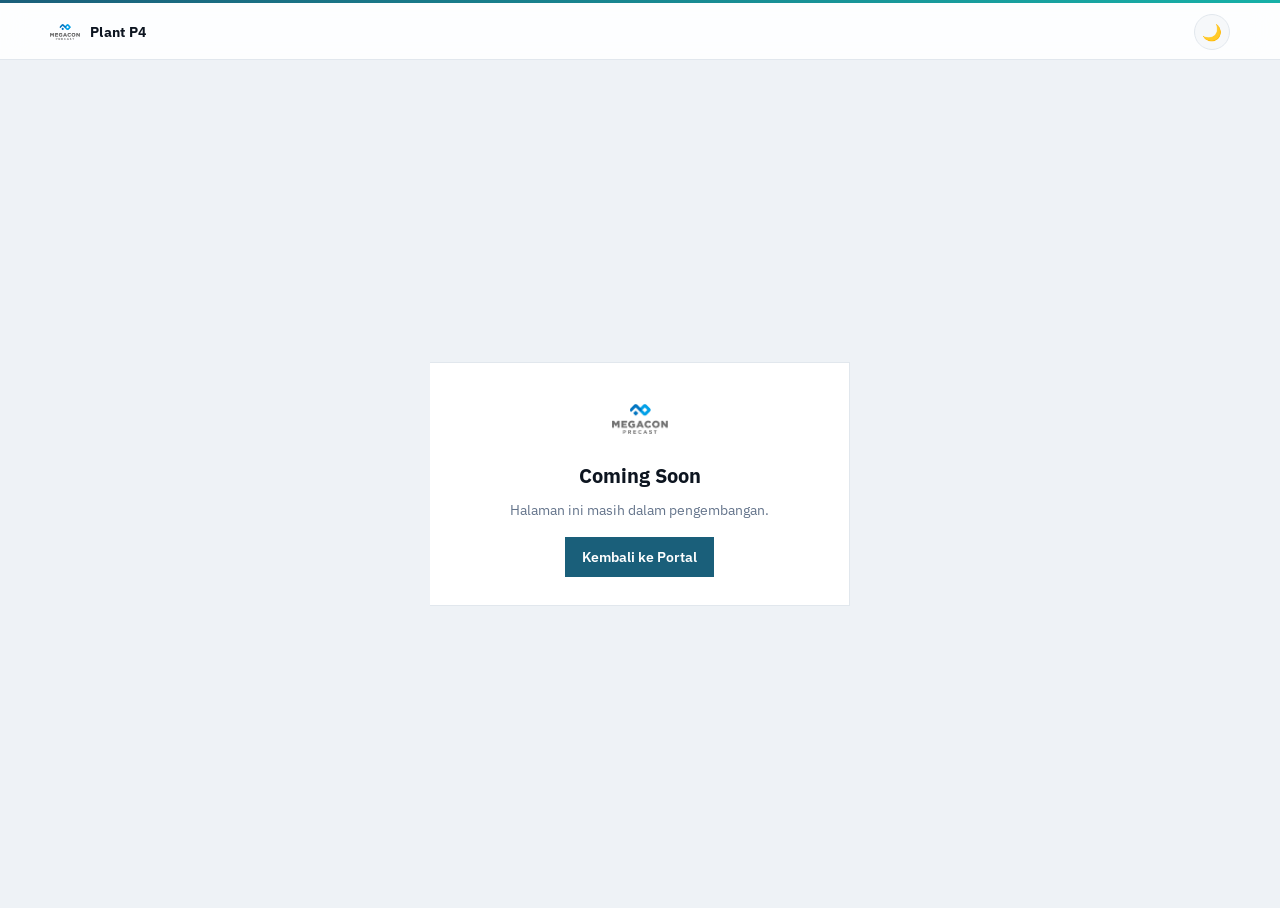
<file: develop.html>
<!DOCTYPE html>
<html lang="id">
<head>
    <meta charset="UTF-8">
    <meta name="viewport" content="width=device-width, initial-scale=1.0">
    <title>Coming Soon — Plant P4</title>
    <link rel="icon" type="image/png" href="logo.png">
    <link rel="preconnect" href="https://fonts.googleapis.com">
    <link rel="preconnect" href="https://fonts.gstatic.com" crossorigin>
    <link href="https://fonts.googleapis.com/css2?family=IBM+Plex+Sans:wght@400;500;600;700&display=swap" rel="stylesheet">
    <link rel="stylesheet" href="css/pages.css">
    <style>
        .coming-wrap {
            min-height: calc(100vh - 52px);
            display: flex;
            align-items: center;
            justify-content: center;
            padding: 24px;
        }
        .coming-card {
            width: min(420px, 100%);
            background: var(--bg-panel);
            border: 1px solid var(--border);
            border-left: 3px solid var(--accent-bar);
            padding: 28px 24px;
            text-align: center;
        }
        .coming-card img {
            width: 56px;
            height: 56px;
            margin: 0 auto 14px;
            object-fit: contain;
        }
        .coming-card h1 {
            font-size: 1.25rem;
            font-weight: 700;
            color: var(--title);
            margin-bottom: 8px;
        }
        .coming-card p {
            color: var(--muted);
            font-size: 0.9rem;
            margin-bottom: 16px;
        }
        .coming-card a {
            display: inline-flex;
            align-items: center;
            justify-content: center;
            padding: 9px 16px;
            border: 1px solid var(--accent);
            background: var(--accent);
            color: #fff;
            font-weight: 600;
            font-size: 0.85rem;
        }
        .coming-card a:hover {
            background: var(--accent-bright);
        }
    </style>
</head>
<body>
    <div class="scroll-progress" id="scrollProgress"></div>
    <nav class="page-nav">
        <div class="page-nav-inner">
            <a class="page-brand" href="index.html"><img src="logo.png" alt="Logo"><span>Plant P4</span></a>
            <button id="themeBtn" type="button" aria-label="Ganti tema">🌙</button>
        </div>
    </nav>
    <div class="coming-wrap">
        <div class="coming-card">
            <img src="logo.png" alt="Logo">
            <h1>Coming Soon</h1>
            <p>Halaman ini masih dalam pengembangan.</p>
            <a href="index.html">Kembali ke Portal</a>
        </div>
    </div>
    <button id="scrollTopBtn" class="scroll-top-btn" type="button" aria-label="Kembali ke atas">↑</button>

    <script src="page-theme.js"></script>
    <script src="motion.js"></script>
</body>
</html>
</file>
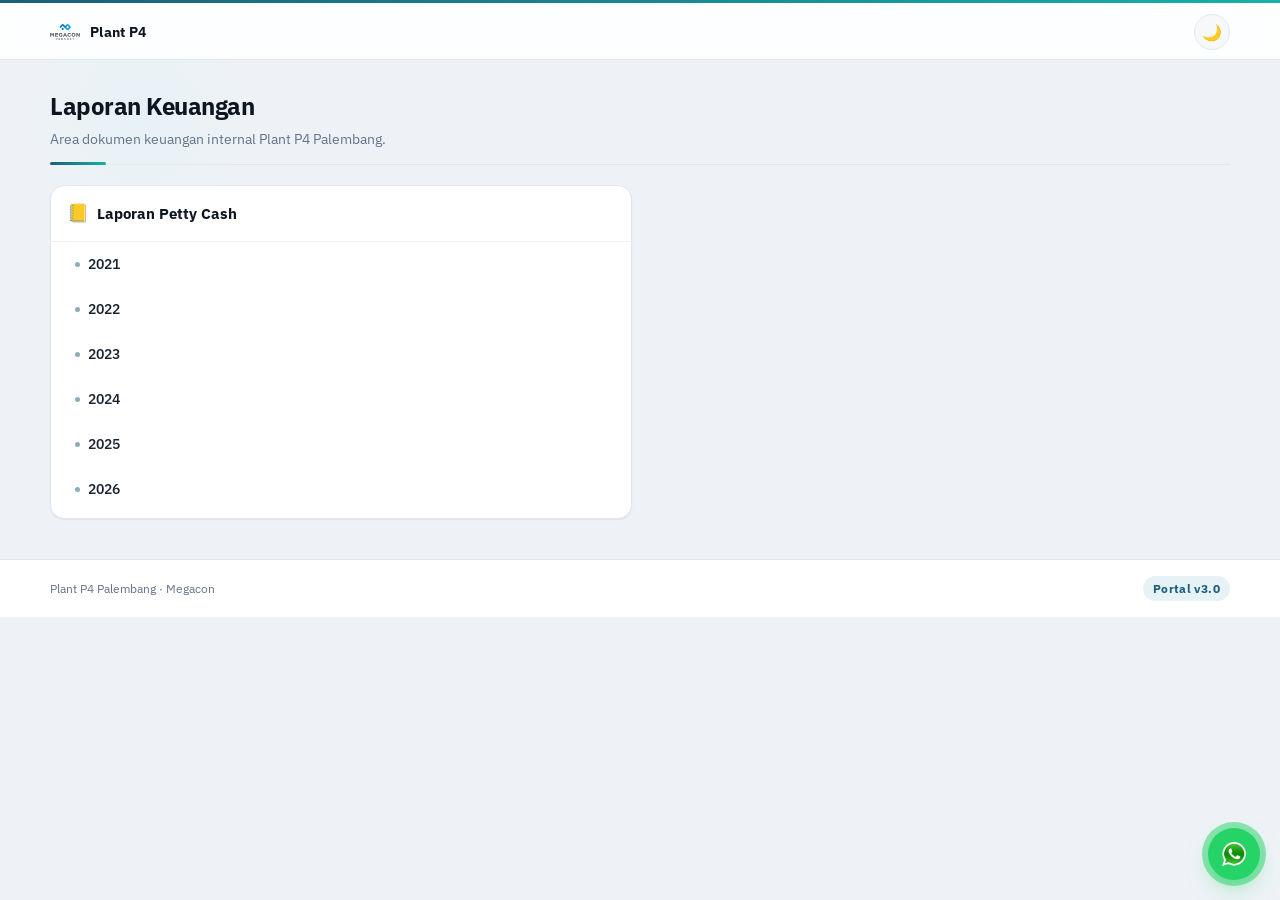
<file: laporan keuangan.html>
<!DOCTYPE html>
<html lang="id">
<head>
    <meta charset="UTF-8">
    <meta name="viewport" content="width=device-width, initial-scale=1.0">
    <title>Laporan Keuangan — Plant P4</title>
    <link rel="icon" type="image/png" href="logo.png">
    <link rel="preconnect" href="https://fonts.googleapis.com">
    <link rel="preconnect" href="https://fonts.gstatic.com" crossorigin>
    <link href="https://fonts.googleapis.com/css2?family=IBM+Plex+Sans:wght@400;500;600;700&display=swap" rel="stylesheet">
    <link rel="stylesheet" href="css/pages.css">
</head>
<body>
    <div class="scroll-progress" id="scrollProgress"></div>
    <nav class="page-nav">
        <div class="page-nav-inner">
            <a class="page-brand" href="index.html"><img src="logo.png" alt="Logo"><span>Plant P4</span></a>
            <button id="themeBtn" type="button" aria-label="Ganti tema">🌙</button>
        </div>
    </nav>
    <main class="page-shell">
        <header class="page-hero">
            <h1>Laporan Keuangan</h1>
            <p>Area dokumen keuangan internal Plant P4 Palembang.</p>
        </header>
        <div class="grid">
            <section class="card">
                <h2><span class="card-icon">📒</span> Laporan Petty Cash</h2>
                <a href="https://docs.google.com/spreadsheets/d/1hmC2gLsnI1tY6YOkjOwySIoHVQi4ur11/edit?gid=1358382784#gid=1358382784" target="_blank" rel="noopener noreferrer">2021</a>
                <a href="https://docs.google.com/spreadsheets/d/1ufg9Ib52UZAu-UmbRZ6gVqx506vCI-6E/edit?gid=727034034#gid=727034034" target="_blank" rel="noopener noreferrer">2022</a>
                <a href="https://docs.google.com/spreadsheets/d/1fbijRbJ4JkUIbbFGnwTf-S_87mT81T4W/edit?gid=611601314#gid=611601314" target="_blank" rel="noopener noreferrer">2023</a>
                <a href="https://docs.google.com/spreadsheets/d/1nAv35VgvzQIPVvFA37M9nO5O13bOVJzZ/edit?gid=1791387778#gid=1791387778" target="_blank" rel="noopener noreferrer">2024</a>
                <a href="https://docs.google.com/spreadsheets/d/1BP431_vX8XJ6_wLGzdvab3AA9jNeyFu6/edit?gid=630269083#gid=630269083" target="_blank" rel="noopener noreferrer">2025</a>
                <a href="https://docs.google.com/spreadsheets/d/1QBat2o6LyaRc9YpAIf4fw2C9gXjg2k-G/edit?gid=962761155#gid=962761155" target="_blank" rel="noopener noreferrer">2026</a>
            </section>
        </div>
    </main>
    <footer>
        <div class="footer-inner">
            <span>Plant P4 Palembang · Megacon</span>
            <span class="footer-version">Portal v3.0</span>
        </div>
        <div class="wa-container">
            <a href="https://wa.me/6281380436978" target="_blank" rel="noopener noreferrer" class="wa-btn">
                <img src="whatsapp.png" alt="WhatsApp">
            </a>
        </div>
    </footer>
    <button id="scrollTopBtn" class="scroll-top-btn" type="button" aria-label="Kembali ke atas">↑</button>

    <script src="page-theme.js"></script>
    <script src="motion.js"></script>
</body>
</html>
</file>
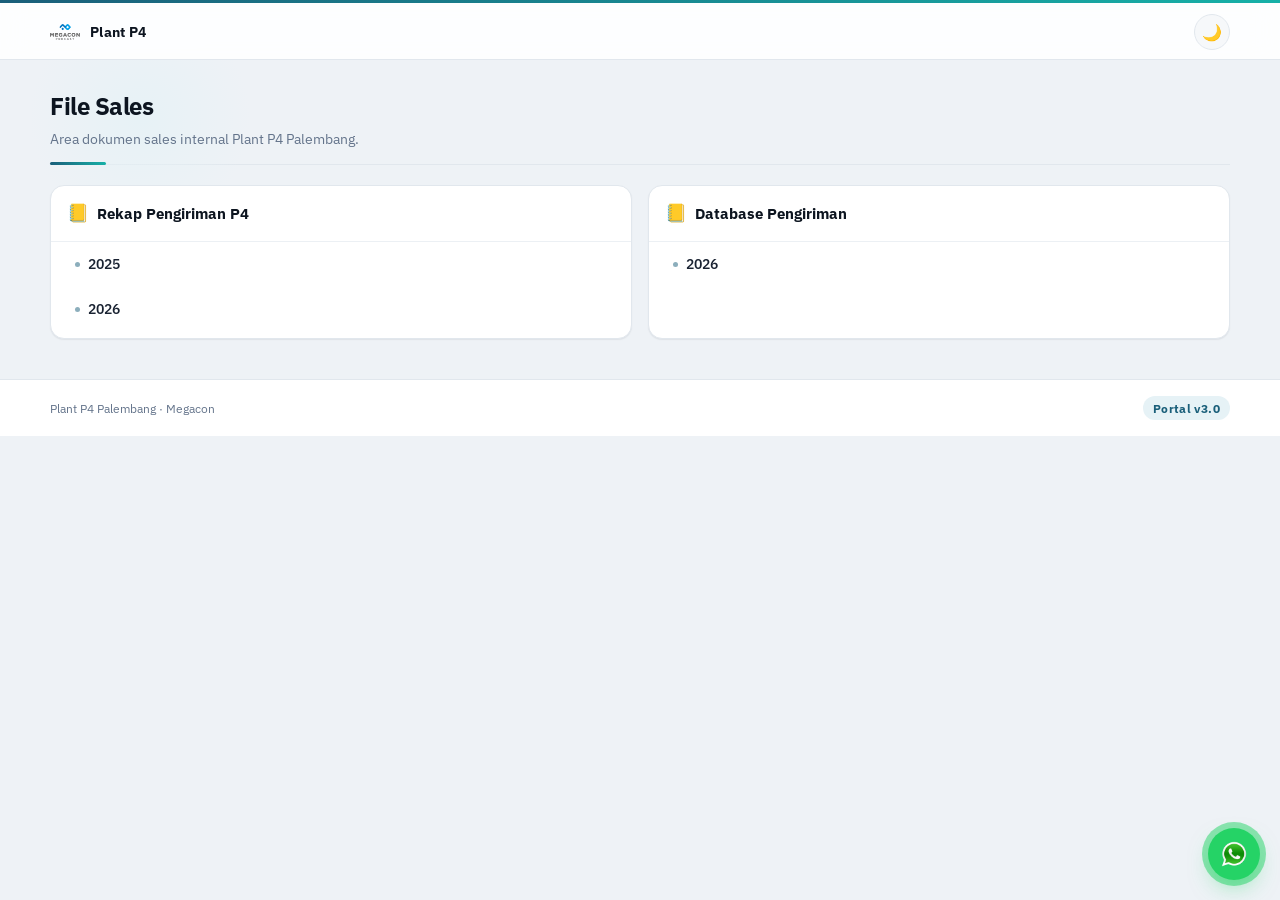
<file: Sales.html>
<!DOCTYPE html>
<html lang="id">
<head>
    <meta charset="UTF-8">
    <meta name="viewport" content="width=device-width, initial-scale=1.0">
    <title>Laporan Sales — Plant P4</title>
    <link rel="icon" type="image/png" href="logo.png">
    <link rel="preconnect" href="https://fonts.googleapis.com">
    <link rel="preconnect" href="https://fonts.gstatic.com" crossorigin>
    <link href="https://fonts.googleapis.com/css2?family=IBM+Plex+Sans:wght@400;500;600;700&display=swap" rel="stylesheet">
    <link rel="stylesheet" href="css/pages.css">
</head>
<body>
    <div class="scroll-progress" id="scrollProgress"></div>
    <nav class="page-nav">
        <div class="page-nav-inner">
            <a class="page-brand" href="index.html"><img src="logo.png" alt="Logo"><span>Plant P4</span></a>
            <button id="themeBtn" type="button" aria-label="Ganti tema">🌙</button>
        </div>
    </nav>
    <main class="page-shell">
        <header class="page-hero">
            <h1>File Sales</h1>
            <p>Area dokumen sales internal Plant P4 Palembang.</p>
        </header>
        <div class="grid">
            <section class="card">
                <h2><span class="card-icon">📒</span> Rekap Pengiriman P4</h2>
                <a href="https://docs.google.com/spreadsheets/d/1RxmRbJx1fqWV2y8m9TTRwQnyB9JrvWG3dzuZ9O9HZNY" target="_blank" rel="noopener noreferrer">2025</a>
                <a href="https://docs.google.com/spreadsheets/d/1l6JI3HXbe7_OiduHZ_4KCKuzh7pR8aDbTBSdwyXwbBg" target="_blank" rel="noopener noreferrer">2026</a>
            </section>
            <section class="card">
                <h2><span class="card-icon">📒</span> Database Pengiriman</h2>
                <a href="https://docs.google.com/spreadsheets/d/1WCnCUqbWvxdvjrqjfP6cZZv2Dgwp6DDpr21OpMO_CMk" target="_blank" rel="noopener noreferrer">2026</a>
            </section>
        </div>
    </main>
    <footer>
        <div class="footer-inner">
            <span>Plant P4 Palembang · Megacon</span>
            <span class="footer-version">Portal v3.0</span>
        </div>
        <div class="wa-container">
            <a href="https://wa.me/6281380436978" target="_blank" rel="noopener noreferrer" class="wa-btn">
                <img src="whatsapp.png" alt="WhatsApp">
            </a>
        </div>
    </footer>
    <button id="scrollTopBtn" class="scroll-top-btn" type="button" aria-label="Kembali ke atas">↑</button>

    <script src="page-theme.js"></script>
    <script src="motion.js"></script>
</body>
</html>
</file>
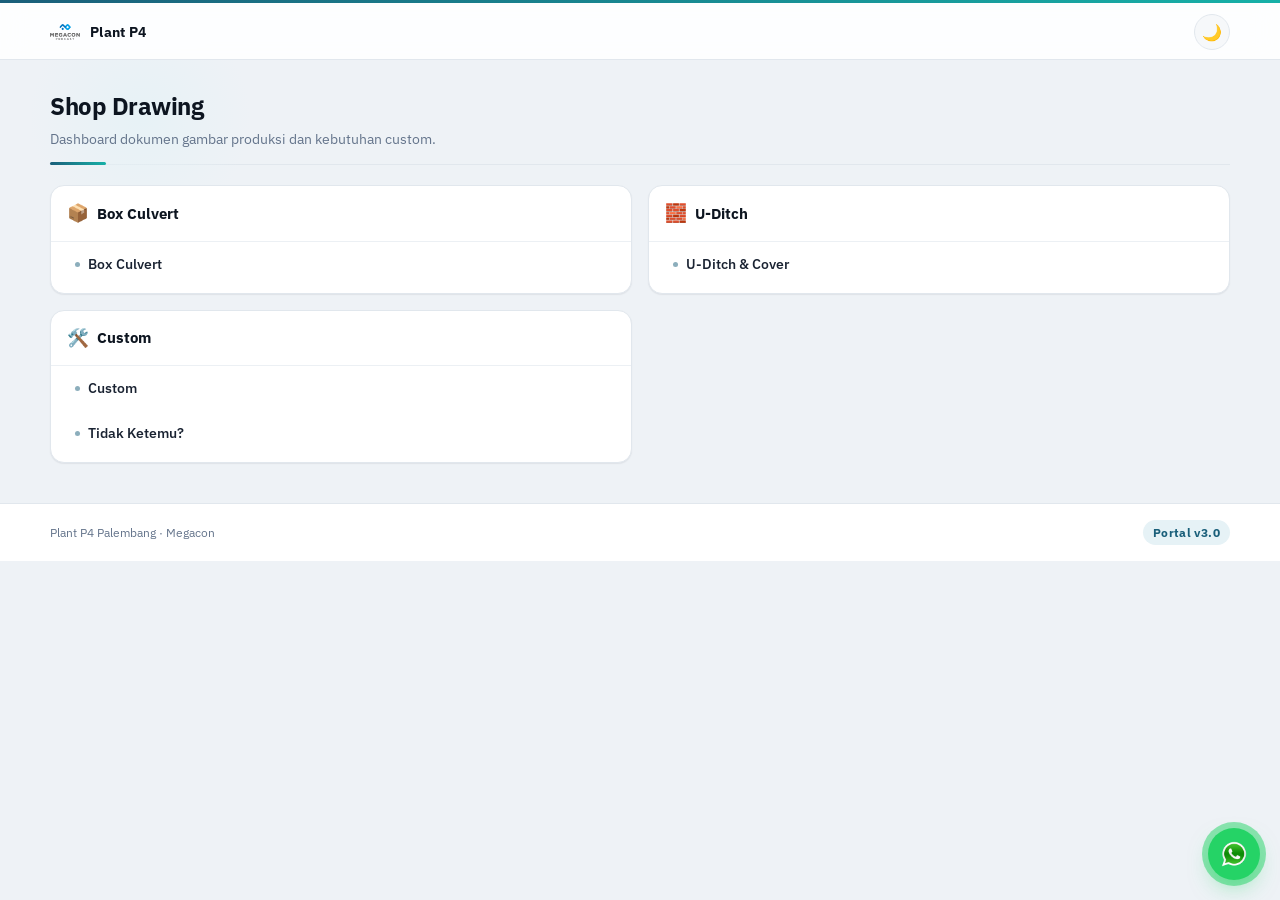
<file: shop drawing.html>
<!DOCTYPE html>
<html lang="id">
<head>
    <meta charset="UTF-8">
    <meta name="viewport" content="width=device-width, initial-scale=1.0">
    <title>Shop Drawing — Plant P4</title>
    <link rel="icon" type="image/png" href="logo.png">
    <link rel="preconnect" href="https://fonts.googleapis.com">
    <link rel="preconnect" href="https://fonts.gstatic.com" crossorigin>
    <link href="https://fonts.googleapis.com/css2?family=IBM+Plex+Sans:wght@400;500;600;700&display=swap" rel="stylesheet">
    <link rel="stylesheet" href="css/pages.css">
</head>
<body>
    <div class="scroll-progress" id="scrollProgress"></div>
    <nav class="page-nav">
        <div class="page-nav-inner">
            <a class="page-brand" href="index.html"><img src="logo.png" alt="Logo"><span>Plant P4</span></a>
            <button id="themeBtn" type="button" aria-label="Ganti tema">🌙</button>
        </div>
    </nav>
    <main class="page-shell">
        <header class="page-hero">
            <h1>Shop Drawing</h1>
            <p>Dashboard dokumen gambar produksi dan kebutuhan custom.</p>
        </header>
        <div class="grid">
            <section class="card">
                <h2><span class="card-icon">📦</span> Box Culvert</h2>
                <a href="https://drive.google.com/drive/folders/1ZRCcBipNBiyFkU0tLdsMl8Uk4tSntvm7?usp=drive_link" target="_blank" rel="noopener noreferrer">Box Culvert</a>
            </section>
            <section class="card">
                <h2><span class="card-icon">🧱</span> U-Ditch</h2>
                <a href="https://drive.google.com/drive/folders/1ZfCzPf6mMOhRRxTdWoh_PTvwHd4V2ntH?usp=drive_link" target="_blank" rel="noopener noreferrer">U-Ditch &amp; Cover</a>
            </section>
            <section class="card">
                <h2><span class="card-icon">🛠️</span> Custom</h2>
                <a href="https://wa.me/6281380436978" target="_blank" rel="noopener noreferrer">Custom</a>
                <a href="https://wa.me/6281380436978" target="_blank" rel="noopener noreferrer">Tidak Ketemu?</a>
            </section>
        </div>
    </main>
    <footer>
        <div class="footer-inner">
            <span>Plant P4 Palembang · Megacon</span>
            <span class="footer-version">Portal v3.0</span>
        </div>
        <div class="wa-container">
            <a href="https://wa.me/6281380436978" target="_blank" rel="noopener noreferrer" class="wa-btn">
                <img src="whatsapp.png" alt="WhatsApp">
            </a>
        </div>
    </footer>
    <button id="scrollTopBtn" class="scroll-top-btn" type="button" aria-label="Kembali ke atas">↑</button>

    <script src="page-theme.js"></script>
    <script src="motion.js"></script>
    <script defer src='https://static.cloudflareinsights.com/beacon.min.js' data-cf-beacon='{"token": "40e56a7c78fd4556b15a12b5b40dea2a"}'></script>
    <script async src="https://www.googletagmanager.com/gtag/js?id=G-JFY0KPPQ1H"></script>
    <script>
      window.dataLayer = window.dataLayer || [];
      function gtag(){dataLayer.push(arguments);}
      gtag('js', new Date());
      gtag('config', 'G-JFY0KPPQ1H');
    </script>
</body>
</html>
</file>
<file: css/pages.css>
/* ============================================================
   Portal v4.0 — Shared pages (Sales, Laporan, Shop Drawing, Games)
   Matches modern industrial plant design system
   ============================================================ */

:root {
    --font: "IBM Plex Sans", "Segoe UI", system-ui, sans-serif;
    --bg: #eef2f6;
    --bg-panel: #ffffff;
    --surface: #f6f8fa;
    --text: #1a2332;
    --muted: #64748b;
    --title: #0d1520;
    --border: #e1e7ed;
    --border-soft: #ecf0f4;
    --accent: #1a5f7a;
    --accent-bright: #2790b0;
    --accent-2: #17b0a7;
    --accent-soft: #e6f2f6;
    --accent-bar: linear-gradient(90deg, #1a5f7a, #17b0a7);
    --ok: #16a34a;
    --shadow-sm: 0 1px 2px rgba(15, 23, 42, 0.04), 0 1px 1px rgba(15, 23, 42, 0.03);
    --shadow-md: 0 8px 24px -8px rgba(15, 23, 42, 0.12), 0 2px 6px -2px rgba(15, 23, 42, 0.06);
    --shadow-lg: 0 20px 40px -16px rgba(15, 23, 42, 0.18);
    --radius-sm: 8px;
    --radius: 14px;
    --nav-height: 60px;
}

body.dark {
    --bg: #0b0f14;
    --bg-panel: #131a22;
    --surface: #182029;
    --text: #dbe3ea;
    --muted: #90a0b2;
    --title: #f4f7fa;
    --border: #223040;
    --border-soft: #1b2833;
    --accent: #3d9bb8;
    --accent-bright: #56b8d6;
    --accent-2: #2fd6c8;
    --accent-soft: #16323d;
    --accent-bar: linear-gradient(90deg, #3d9bb8, #2fd6c8);
    --shadow-sm: 0 1px 2px rgba(0, 0, 0, 0.3);
    --shadow-md: 0 12px 28px -10px rgba(0, 0, 0, 0.55);
    --shadow-lg: 0 24px 48px -16px rgba(0, 0, 0, 0.6);
    color-scheme: dark;
}

*,
*::before,
*::after {
    margin: 0;
    padding: 0;
    box-sizing: border-box;
}

html {
    scroll-behavior: smooth;
}

body {
    min-height: 100vh;
    font-family: var(--font);
    font-size: 14px;
    line-height: 1.5;
    background: var(--bg);
    color: var(--text);
    -webkit-font-smoothing: antialiased;
    transition: background 0.25s ease, color 0.25s ease;
}

img { max-width: 100%; display: block; }
a { color: inherit; text-decoration: none; }
button, input { font: inherit; }
button { cursor: pointer; border: none; background: none; }

@keyframes fade-up {
    from { opacity: 0; transform: translateY(14px); }
    to { opacity: 1; transform: translateY(0); }
}

/* Nav */
.page-nav {
    position: sticky;
    top: 0;
    z-index: 20;
    height: var(--nav-height);
    background: color-mix(in srgb, var(--bg-panel) 88%, transparent);
    backdrop-filter: blur(14px) saturate(140%);
    -webkit-backdrop-filter: blur(14px) saturate(140%);
    border-bottom: 1px solid var(--border);
}

.page-nav::before {
    content: "";
    display: block;
    height: 3px;
    background: var(--accent-bar);
}

.page-nav-inner {
    width: min(1180px, calc(100% - 28px));
    height: calc(var(--nav-height) - 3px);
    margin: 0 auto;
    display: flex;
    align-items: center;
    justify-content: space-between;
    gap: 14px;
}

.page-brand,
.back-btn {
    display: inline-flex;
    align-items: center;
    gap: 10px;
    color: var(--title);
    font-weight: 700;
    font-size: 0.9rem;
    letter-spacing: 0.02em;
    transition: transform 0.15s ease, color 0.15s ease;
}

.page-brand:hover {
    color: var(--accent);
    transform: translateY(-1px);
}

.page-brand img {
    width: 30px;
    height: 30px;
    object-fit: contain;
    border-radius: 8px;
}

.back-btn {
    margin-bottom: 12px;
    padding: 8px 14px;
    border: 1px solid var(--border);
    border-radius: 999px;
    background: var(--bg-panel);
    font-size: 0.82rem;
    font-weight: 600;
    color: var(--muted);
}

.back-btn:hover {
    border-color: var(--accent);
    color: var(--accent);
    background: var(--accent-soft);
    transform: translateY(-1px);
}

#themeBtn {
    width: 36px;
    height: 36px;
    display: grid;
    place-items: center;
    border: 1px solid var(--border);
    border-radius: 50%;
    background: var(--surface);
    font-size: 1rem;
    transition: background 0.15s ease, transform 0.2s ease;
}

#themeBtn:hover {
    background: var(--accent-soft);
    transform: rotate(12deg);
}

/* Shell */
.page-shell {
    width: min(1180px, calc(100% - 28px));
    margin: 0 auto;
    padding: 28px 0 40px;
}

.page-hero {
    margin-bottom: 20px;
    padding-bottom: 14px;
    border-bottom: 1px solid var(--border);
    position: relative;
    isolation: isolate;
    animation: fade-up 0.5s ease both;
}

.page-hero::before {
    content: "";
    position: absolute;
    z-index: -1;
    top: -60px;
    left: -40px;
    width: 260px;
    height: 180px;
    background: radial-gradient(circle, var(--accent-soft), transparent 70%);
    opacity: 0.9;
    pointer-events: none;
}

.page-hero::after {
    content: "";
    position: absolute;
    left: 0;
    bottom: -1px;
    width: 56px;
    height: 3px;
    border-radius: 3px;
    background: var(--accent-bar);
}

.page-hero h1 {
    font-size: 1.5rem;
    font-weight: 700;
    letter-spacing: -0.02em;
    color: var(--title);
}

.page-hero p {
    margin-top: 5px;
    font-size: 0.88rem;
    color: var(--muted);
}

/* Grid + elevated panels */
.grid {
    display: grid;
    grid-template-columns: repeat(2, minmax(0, 1fr));
    gap: 16px;
}

.card {
    background: var(--bg-panel);
    border: 1px solid var(--border);
    border-radius: var(--radius);
    box-shadow: var(--shadow-sm);
    display: flex;
    flex-direction: column;
    overflow: hidden;
    animation: fade-up 0.5s ease both;
    transition: transform 0.2s ease, box-shadow 0.2s ease, border-color 0.2s ease;
}

.grid > .card:nth-child(1) { animation-delay: 0.02s; }
.grid > .card:nth-child(2) { animation-delay: 0.08s; }
.grid > .card:nth-child(3) { animation-delay: 0.14s; }
.grid > .card:nth-child(4) { animation-delay: 0.2s; }
.grid > .card:nth-child(n+5) { animation-delay: 0.26s; }

.card:hover {
    transform: translateY(-3px);
    border-color: var(--accent);
    box-shadow: var(--shadow-md);
}

.card h2 {
    display: flex;
    align-items: center;
    gap: 8px;
    padding: 14px 16px;
    border-bottom: 1px solid var(--border-soft);
    font-size: 0.95rem;
    font-weight: 700;
    color: var(--title);
}

.card-icon {
    font-size: 1.1rem;
}

.card > a {
    display: flex;
    align-items: center;
    gap: 8px;
    padding: 10px 16px;
    margin: 2px 8px;
    border-radius: var(--radius-sm);
    font-size: 0.88rem;
    font-weight: 550;
    color: var(--text);
    transition: background 0.15s ease, color 0.15s ease, padding-left 0.15s ease;
}

.card > a:last-child {
    margin-bottom: 8px;
}

.card > a::before {
    content: "";
    width: 5px;
    height: 5px;
    border-radius: 50%;
    background: var(--accent);
    opacity: 0.5;
    flex-shrink: 0;
    transition: opacity 0.15s ease, transform 0.15s ease;
}

.card > a:hover {
    background: var(--accent-soft);
    color: var(--accent);
    padding-left: 20px;
}

.card > a:hover::before {
    opacity: 1;
    transform: scale(1.3);
}

/* Footer */
footer {
    border-top: 1px solid var(--border);
    background: var(--bg-panel);
    padding: 16px 0;
}

.footer-inner {
    width: min(1180px, calc(100% - 28px));
    margin: 0 auto;
    display: flex;
    align-items: center;
    justify-content: space-between;
    font-size: 0.78rem;
    color: var(--muted);
}

.footer-version {
    font-weight: 700;
    color: var(--accent);
    letter-spacing: 0.03em;
    background: var(--accent-soft);
    padding: 3px 10px;
    border-radius: 999px;
}

.wa-container {
    position: fixed;
    right: 20px;
    bottom: 20px;
    z-index: 90;
}

.wa-btn {
    position: relative;
    display: grid;
    place-items: center;
    width: 52px;
    height: 52px;
    border-radius: 50%;
    background: #25d366;
    box-shadow: 0 10px 24px -6px rgba(37, 211, 102, 0.55);
    transition: transform 0.2s ease, box-shadow 0.2s ease;
}

.wa-btn::before {
    content: "";
    position: absolute;
    inset: -6px;
    border-radius: 50%;
    background: #25d366;
    opacity: 0.5;
    z-index: -1;
    animation: breathe 2.4s ease-out infinite;
}

@keyframes breathe {
    0% { transform: scale(0.85); opacity: 0.5; }
    100% { transform: scale(1.6); opacity: 0; }
}

.wa-btn:hover {
    transform: translateY(-3px) scale(1.05);
    box-shadow: 0 14px 30px -6px rgba(37, 211, 102, 0.65);
}

.wa-btn img {
    width: 26px;
    height: 26px;
}

/* Game layouts */
.game-layout {
    max-width: 720px;
}

.game-card {
    background: var(--bg-panel);
    border: 1px solid var(--border);
    border-radius: var(--radius);
    box-shadow: var(--shadow-sm);
    padding: 20px 18px;
    animation: fade-up 0.5s ease both;
}

.game-card h1,
.game-card h2,
.game-card h3 {
    color: var(--title);
    margin-bottom: 8px;
}

.game-card h1 {
    font-size: 1.25rem;
    font-weight: 700;
}

.game-card p,
.game-card .status,
.game-card .quote {
    color: var(--muted);
    margin-bottom: 10px;
}

.game-card button,
.game-card input {
    border: 1px solid var(--border);
    border-radius: var(--radius-sm);
    background: var(--surface);
    color: var(--text);
    padding: 8px 14px;
    margin: 4px 4px 8px 0;
    font-size: 0.85rem;
    transition: transform 0.15s ease, background 0.15s ease, border-color 0.15s ease;
}

.game-card button {
    background: var(--accent);
    color: #fff;
    border-color: var(--accent);
    font-weight: 600;
    cursor: pointer;
}

.game-card button:hover {
    background: var(--accent-bright);
    transform: translateY(-1px);
}

.game-card button:active {
    transform: scale(0.96);
}

.game-card input {
    width: min(100%, 280px);
}

.game-card input:focus {
    border-color: var(--accent);
    outline: none;
    box-shadow: 0 0 0 3px var(--accent-soft);
}

.game-card hr {
    border: none;
    border-top: 1px solid var(--border);
    margin: 14px 0;
}

@media (max-width: 720px) {
    .grid {
        grid-template-columns: 1fr;
    }

    .page-shell,
    .page-nav-inner,
    .footer-inner {
        width: min(100% - 18px, 480px);
    }

    .page-hero h1 {
        font-size: 1.25rem;
    }
}

/* ---------- Scroll progress + scroll-to-top (shared motion) ---------- */
.scroll-progress {
    position: fixed;
    top: 0;
    left: 0;
    height: 3px;
    width: 0%;
    background: var(--accent-bar);
    z-index: 200;
    transition: width 0.1s linear;
}

.scroll-top-btn {
    position: fixed;
    right: 20px;
    bottom: 84px;
    width: 44px;
    height: 44px;
    border-radius: 50%;
    background: var(--bg-panel);
    border: 1px solid var(--border);
    color: var(--accent);
    font-size: 1.1rem;
    display: grid;
    place-items: center;
    box-shadow: var(--shadow-md);
    z-index: 90;
    opacity: 0;
    transform: translateY(12px) scale(0.8);
    pointer-events: none;
    transition: opacity 0.2s ease, transform 0.2s ease, background 0.15s ease;
}

.scroll-top-btn.is-visible {
    opacity: 1;
    transform: translateY(0) scale(1);
    pointer-events: auto;
}

.scroll-top-btn:hover {
    background: var(--accent-soft);
    transform: translateY(-3px) scale(1.05);
}
</file>
